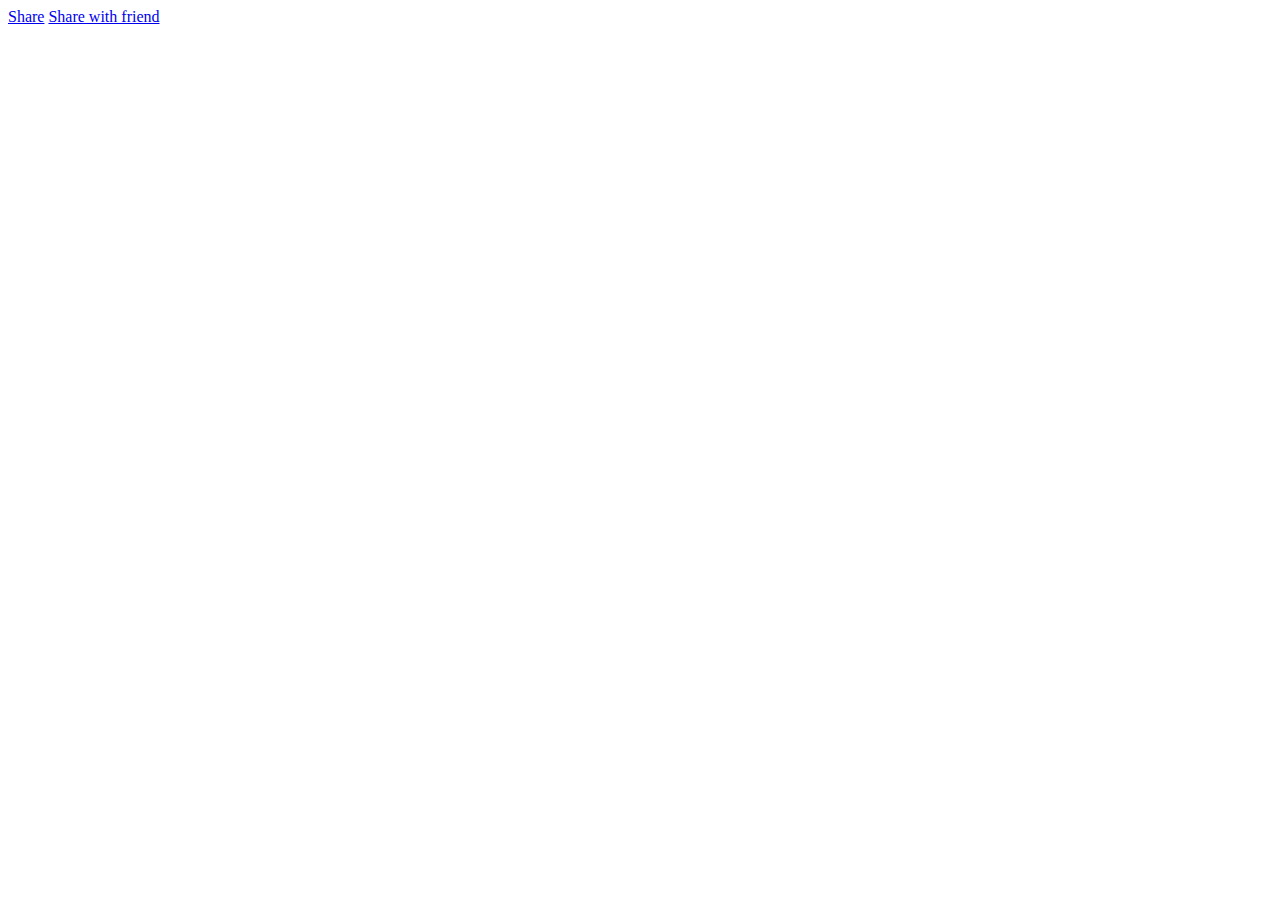
<file: fbshare.html>
<html>

<body>

<a name="fb_share" type="button" href="http://www.facebook.com/sharer.php">Share</a>
<script src="http://static.ak.fbcdn.net/connect.php/js/FB.Share" type="text/javascript"> share</script>



<a name="fb_share" type="button" href="http://themes2.marketingwins.com/?page_id=32">Share with friend</a>
<script src="http://static.ak.fbcdn.net/connect.php/js/FB.Share" type="text/javascript"> share</script>
</body>
</html>
</file>
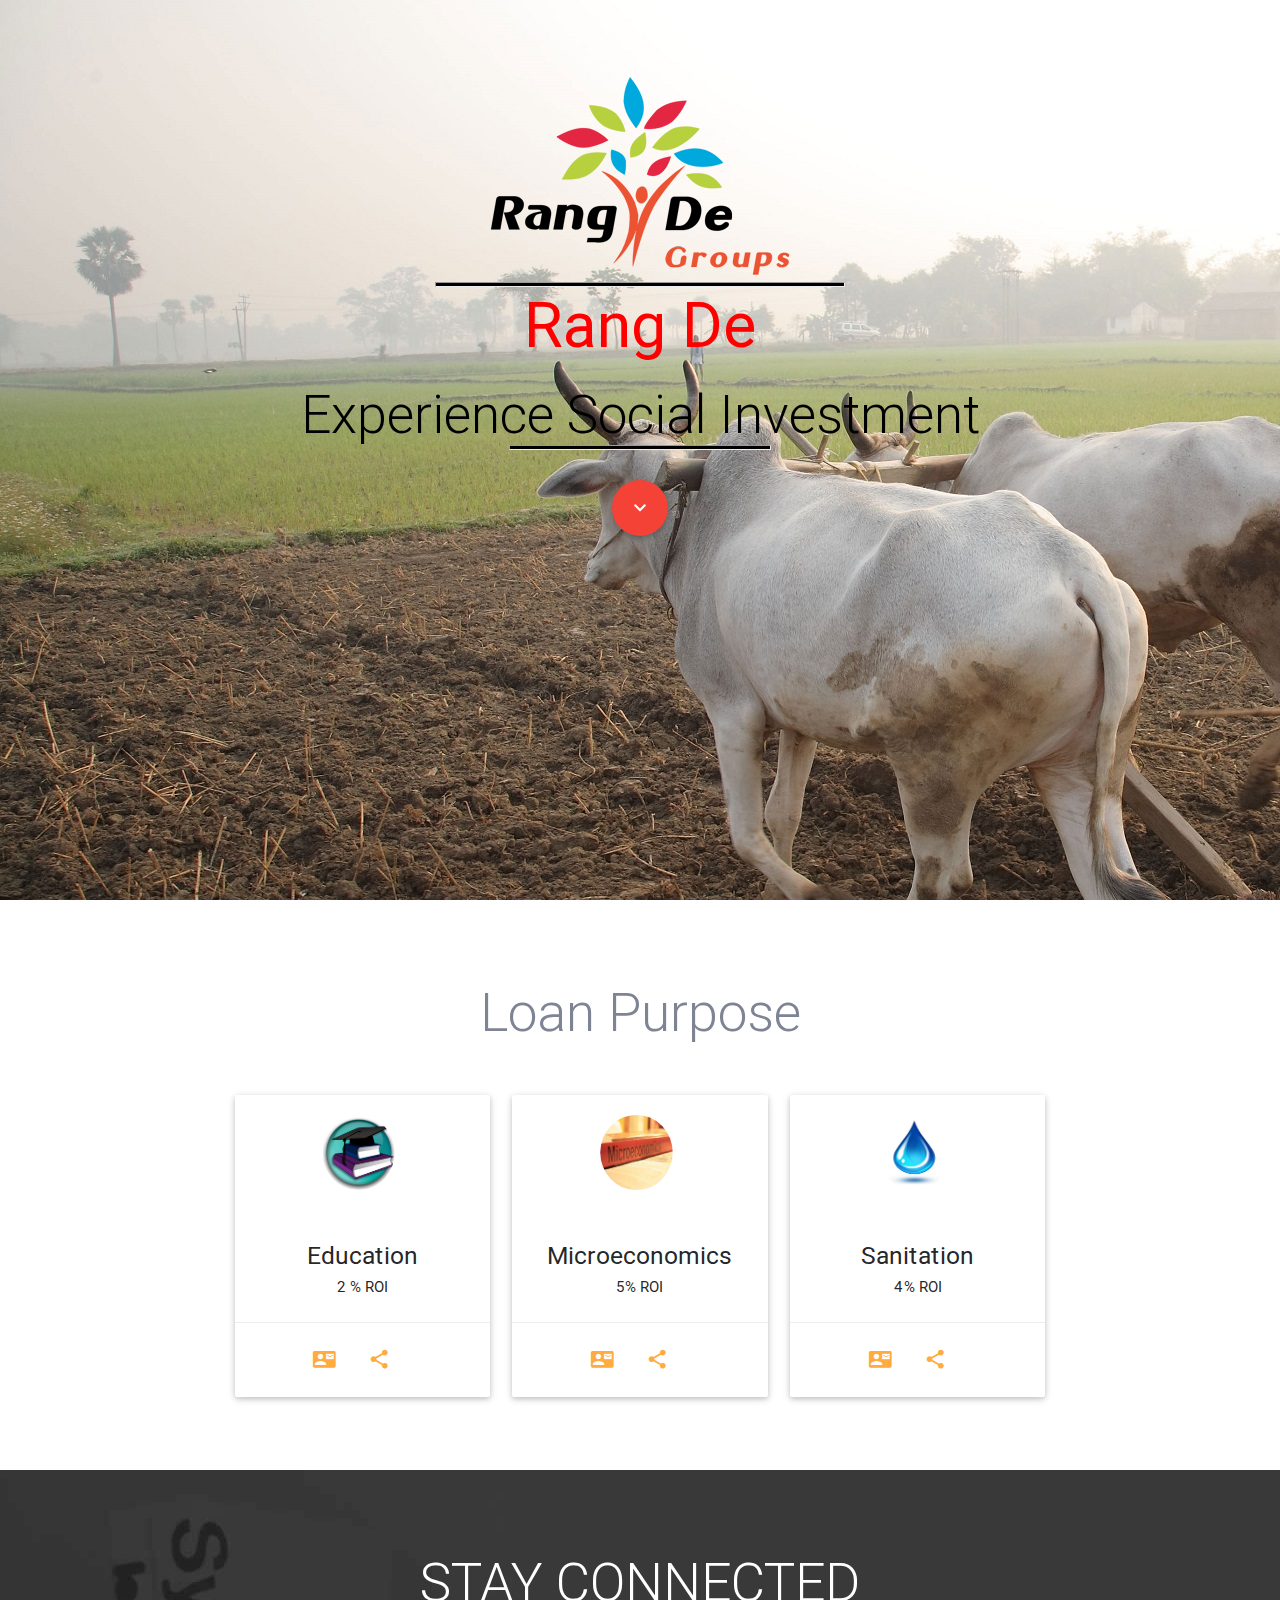
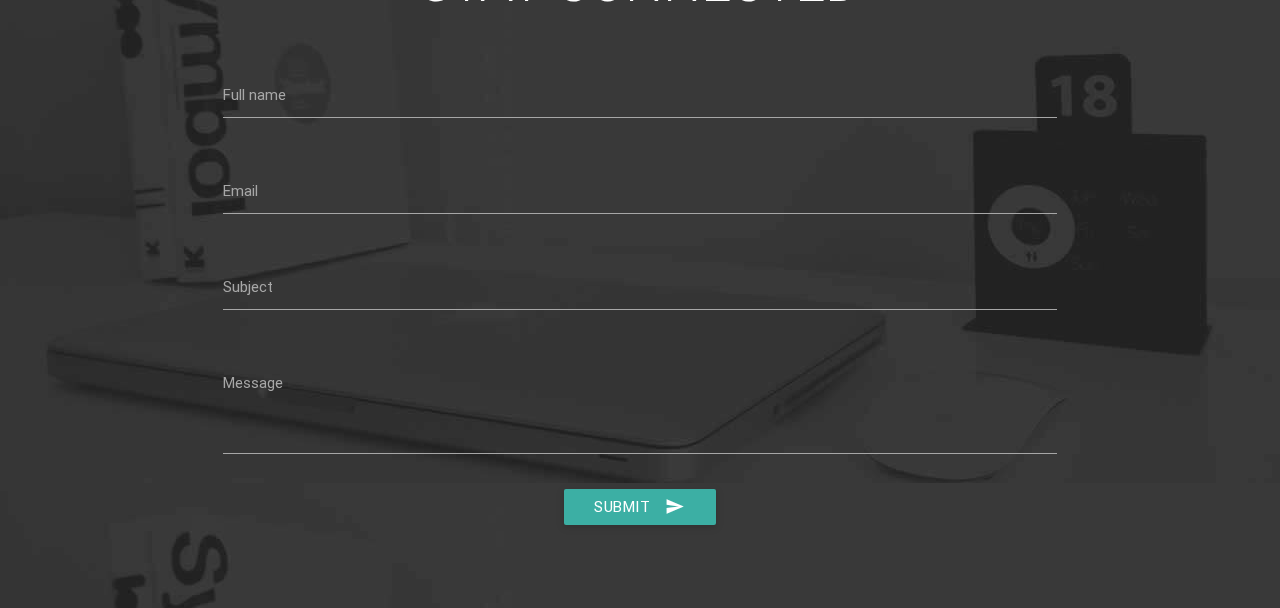
<file: toolbar_page.html>
<html>
   <head>
      <title>Rang De | Home</title>
      <meta charset="utf-8">
      <meta name="language" content="en-us"/>
      <meta http-equiv="Content-Type" content="text/html; charset=UTF-8" />
      <meta name="viewport" content="width=device-width, initial-scale=1.0, maximum-scale=1.0, user-scalable=no"/>
      <meta http-equiv="X-UA-Compatible" content="IE=edge"/>
      <meta name="distribution" content="Global" />
      <meta name="robots" content="index, follow" />
      <meta name="revisit-after" content="1 days"/>
      <meta name="viewport" content="width=device-width, initial-scale=1, maximum-scale=1" />
      <link type="text/css" rel="stylesheet" href="css/materialize.min.css"  media="screen,projection"/>
      <link rel="shortcut icon" href="images/favicon.png" />
      <link href="https://plus.google.com/106628518438662355516" rel="publisher">
      <style>
         .mtext{
         font-size:80px;
         color:#1BBC9B;
         }
         .ntext{
         font-size:30px;
         color:white;
         }
         @media screen and (max-width: 700px) {
         .mtext{
         font-size:15px;
         }
         .ntext{
         font-size:15px;
         }
         }
         @media screen and (max-width: 1200px) and (min-width: 701px){
         .mtext{
         font-size:60px;
         }
         .ntext{
         font-size:22px;
         }
         }
         nav {
         background-color:#212121;
         }
         .m_text{
         font-size:80px;
         color:#1BBC9B;
         }
         .n_text{
         font-size:30px;
         color:#1BBC9B;
         }
         @media screen and (max-width: 700px) {
         .m_text{
         font-size:30px;
         }
         .n_text{
         font-size:9px;
         }
         }
         @media screen and (max-width: 1200px) and (min-width: 701px){
         .m_text{
         font-size:60px;
         }
         .n_text{
         font-size:22px;
         }
         }
         @media screen and (min-width: 700px){
         .main{
         height:100%;
         }
         }
         }
         }
		
      </style>
      <script src="js/jquery-2.1.1.min.js"></script>
      <script src="js/materialize.min.js"></script>
      <script type="text/javascript" src="js/scroll.js"></script>
      <script type="text/javascript" src="js/lib.js"></script>
   
   </head>
   <body>
      <header style="display:none;">
         <div class="navbar-fixed">
            <nav style="overflow:visible">
               <div class="nav-wrapper">
                  <a href="#" class="brand-logo"><img src="images/logo_dev.png" alt="logo"></a>
                  <a href="#" data-activates="mobile-demo" class="button-collapse"><i class="mdi-navigation-menu"></i></a>
                  <ul class="right hide-on-med-and-down">
                     <li><a href="#" data-scroll-nav="0">About Us</a></li>
                     <li><a href="#" data-scroll-nav="1">Invest Now!</a></li>
                     <li><a href="#" data-scroll-nav="2">Borrowers</a></li>
                     <li><a href="#" data-scroll-nav="5">Login</a></li>
                     <li><a href="#" data-scroll-nav="6">Contact Us</a></li>
                  </ul>
                  <ul class="side-nav" id="mobile-demo">
                     <li><a href="#" data-scroll-nav="0">About Us</a></li>
                     <li><a href="#" data-scroll-nav="1">Invest Now!</a></li>
                     <li><a href="#" data-scroll-nav="2">Borrowers</a></li>
          
                     <li><a href="#" data-scroll-nav="5">Login</a></li>
                     <li><a href="#" data-scroll-nav="6">Contact Us</a></li>
                  </ul>
               </div>
            </nav>
         </div>
      </header>
      <!-- Main Begin !-->
      <section id="hero">
         <div id="main" class="main" style="background-image:url(images/yo.jpg);height:relative">
            <div class="container center" style="padding:6%">
               <div class="col s12 m12 l12">
                  <img src="images/logo_dev.png" >
                 <hr style="width:55%;height:3px;background-color:black"> 
                  <h1 class="header" style="margin-top:-0.5%"><span style="color:red;">Rang De</span></h1>
				   <h2 class="header light" style="margin-top:3%"><span style="color:black">Experience Social Investment </span></h2>
                  <hr style="width:35%;height:3px;background-color:black;margin-top:-2.75%">
                 <br/>
                  <a href="#about" class="btn-floating btn-large waves-effect waves-light red fadeIn"><i class="mdi-navigation-expand-more"></i></a>
               </div>
            </div>
         </div>
      </section>
      <script>
         $( document ).ready(function(){
         	$(".button-collapse").sideNav(); })
         	
      </script>
      
      <section id="team" data-scroll-index="5">
         <div id="team" style="padding:1%;margin-bottom:2%">
            <br><br>
            <h2 class="header center light"><span style="color:#7E8494">Loan Purpose</span></h2>
            <br />
            <div class="row container">
               <div class="col s12 m12 l4">
                  <div class="card center">
                     <div class="row" style="margin-left:30%;"><img style="margin-top:20px" src="card/education_logo.png"  class="circle col s6 responsive-img"></div>
                     <div class="card-content">
                        <h5 class="header">Education</h5>
                        <h6 class="header">2 % ROI </h6>
                     </div>
                     <div class="card-action">
                        <a href="#" target='_blank'><i class="mdi-communication-quick-contacts-mail" style="font-size:1.5rem"></i></a>&nbsp;&nbsp;
                        <a href= "#" target='_blank'><i class="mdi-social-share" style="font-size:1.5rem"></i></a>
                     </div>
                  </div>
               </div>
               <div class="col s12 m12 l4">
                  <div class="card center">
                     <div class="row" style="margin-left:30%;"><img style="margin-top:20px" src="card/micro_logo.jpg"  class="circle col s6 responsive-img"></div>
                     <div class="card-content">
                        <h5 class="header">Microeconomics</h5>
                        <h6 class="header">5% ROI</h6>
                     </div>
                     <div class="card-action">
                        <a href='#' target='_blank'><i class="mdi-communication-quick-contacts-mail" style="font-size:1.5rem"></i></a>&nbsp;&nbsp;
                        <a href= '#' target='_blank'><i class="mdi-social-share" style="font-size:1.5rem"></i></a>
                     </div>
                  </div>
               </div>
               <div class="col s12 m12 l4">
                  <div class="card center">
                     <div class="row" style="margin-left:30%;"><img style="margin-top:20px" src="card/drop_logo.jpg"  class="circle col s6 responsive-img"></div>
                     <div class="card-content">
                        <h5 class="header">Sanitation</h5>
                        <h6 class="header">4% ROI</h6>
                     </div>
                     <div class="card-action">
                        <a href='#' target='_blank'><i class="mdi-communication-quick-contacts-mail" style="font-size:1.5rem"></i></a>&nbsp;&nbsp;
                        <a href= '#' target='_blank'><i class="mdi-social-share" style="font-size:1.5rem"></i></a>
                     </div>
                  </div>
               </div>
              
                  </div>
               </div>
            </div>
         </div>
         </div>
      </section>
      <!--
         Team End!-->                                                             <!--
         Contact Begin!-->
      <style>                                                             
      input,textarea{
         color:white;                                                             
     }
      </style>
      <section   id="contact" data-scroll-index="6">
         <div id="contact" style="padding:1%;background-image:url(images/img.jpg);opacity:0.9;color:white">
            <br><br>
            <h2 class="header center light"><span style="color:white">STAY
               CONNECTED</span>
            </h2>
            <br />
            <div class="container">
               <div class="row center" >
                  <form class="col s12 m12 l12">
                     <div class="row">
                        <div class="input-field col s12 m12 l12">
                           <input id="full_name" type="text" class="validate" required>
                           <label for="full_name">Full name</label>
                        </div>
                     </div>
                     <div class="row">
                        <div class="input-field col s12 m12 l12">
                           <input id="email" type="email" class="validate" required>
                           <label for="email">Email</label>
                        </div>
                     </div>
                     <div class="row">
                        <div class="input-field col s12 m12 l12">
                           <input id="subject" type="email" class="validate">
                           <label for="subject">Subject</label>
                        </div>
                     </div>
                     <div class="row">
                        <div class="input-field col s12 m12 l12">
                           <textarea id="textarea1" class="materialize-textarea" required></textarea>
                           <label for="textarea1">Message</label>
                        </div>
                     </div>
                     <div class="row">
                        <button class="btn waves-effect waves-light" type="submit"
                           name="action">Submit
                        <i class="mdi-content-send right"></i>
                        </button>
                     </div>
                  </form>
               </div>
            </div>
         </div>
      </section>
     
   </body>
</html>
</file>
